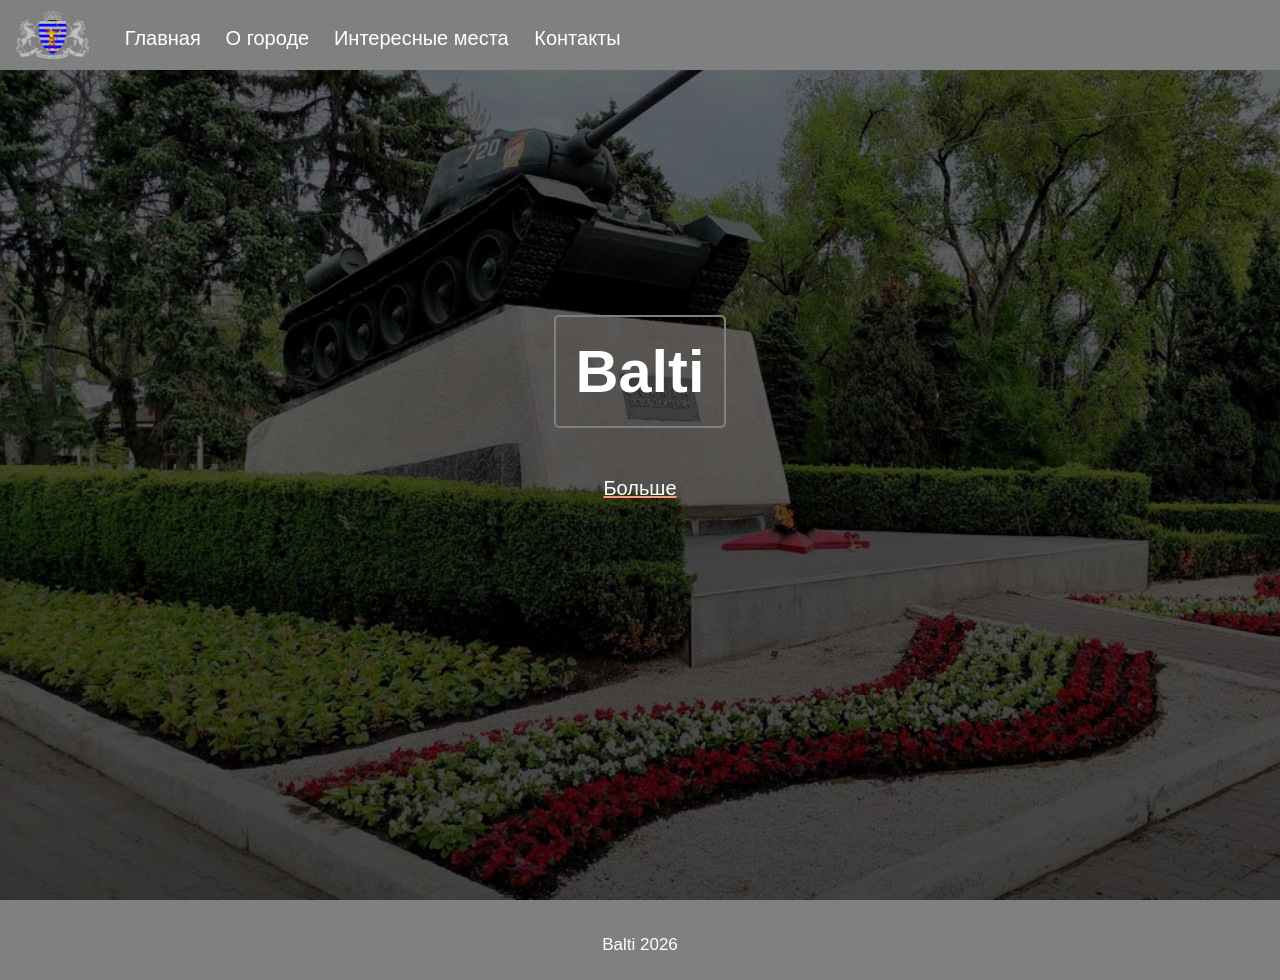
<file: index.html>
<!DOCTYPE html>
<html lang="en">
<head>
    <meta charset="UTF-8">
   <meta name="viewport" content="width=device-width, initial-scale=1.0">

<link rel="stylesheet" href="css/style.css">
<link rel="stylesheet" href="https://cdnjs.cloudflare.com/ajax/libs/font-awesome/6.1.1/css/all.min.css"/>
<link rel="icon" href="images/logo.png">
<script src="js/script.js"></script>



    <title>Бельцы  мой город</title>
    
</head>
<body>

    <header>
        <img class="logo" src="images/logo.png" alt="Лого">
        <navbar> 
            <a href="index.html">Главная</a>
            <a href="pages/despre.html">О городе</a>
            <a href="pages/dostoprimechatel.html">Интересные места </a>
            <a href="pages/contacte.html">Контакты</a>
            
        </navbar>
        <i id="hamburger" onclick="mobileMenu()" class="fa-solid fa-bars"></i>
    </header>

    <main>
        <section id="index">
            
            <div class="index-info">
                
            <h1>Balti</h1>
            <br/>

            <a href="pages/index.html" class="link-index">Больше</a>

            </div>

        </section>

    </main>

    <footer>
        <span>Balti 2026</span>
    </footer>
</body>
</html>
</file>
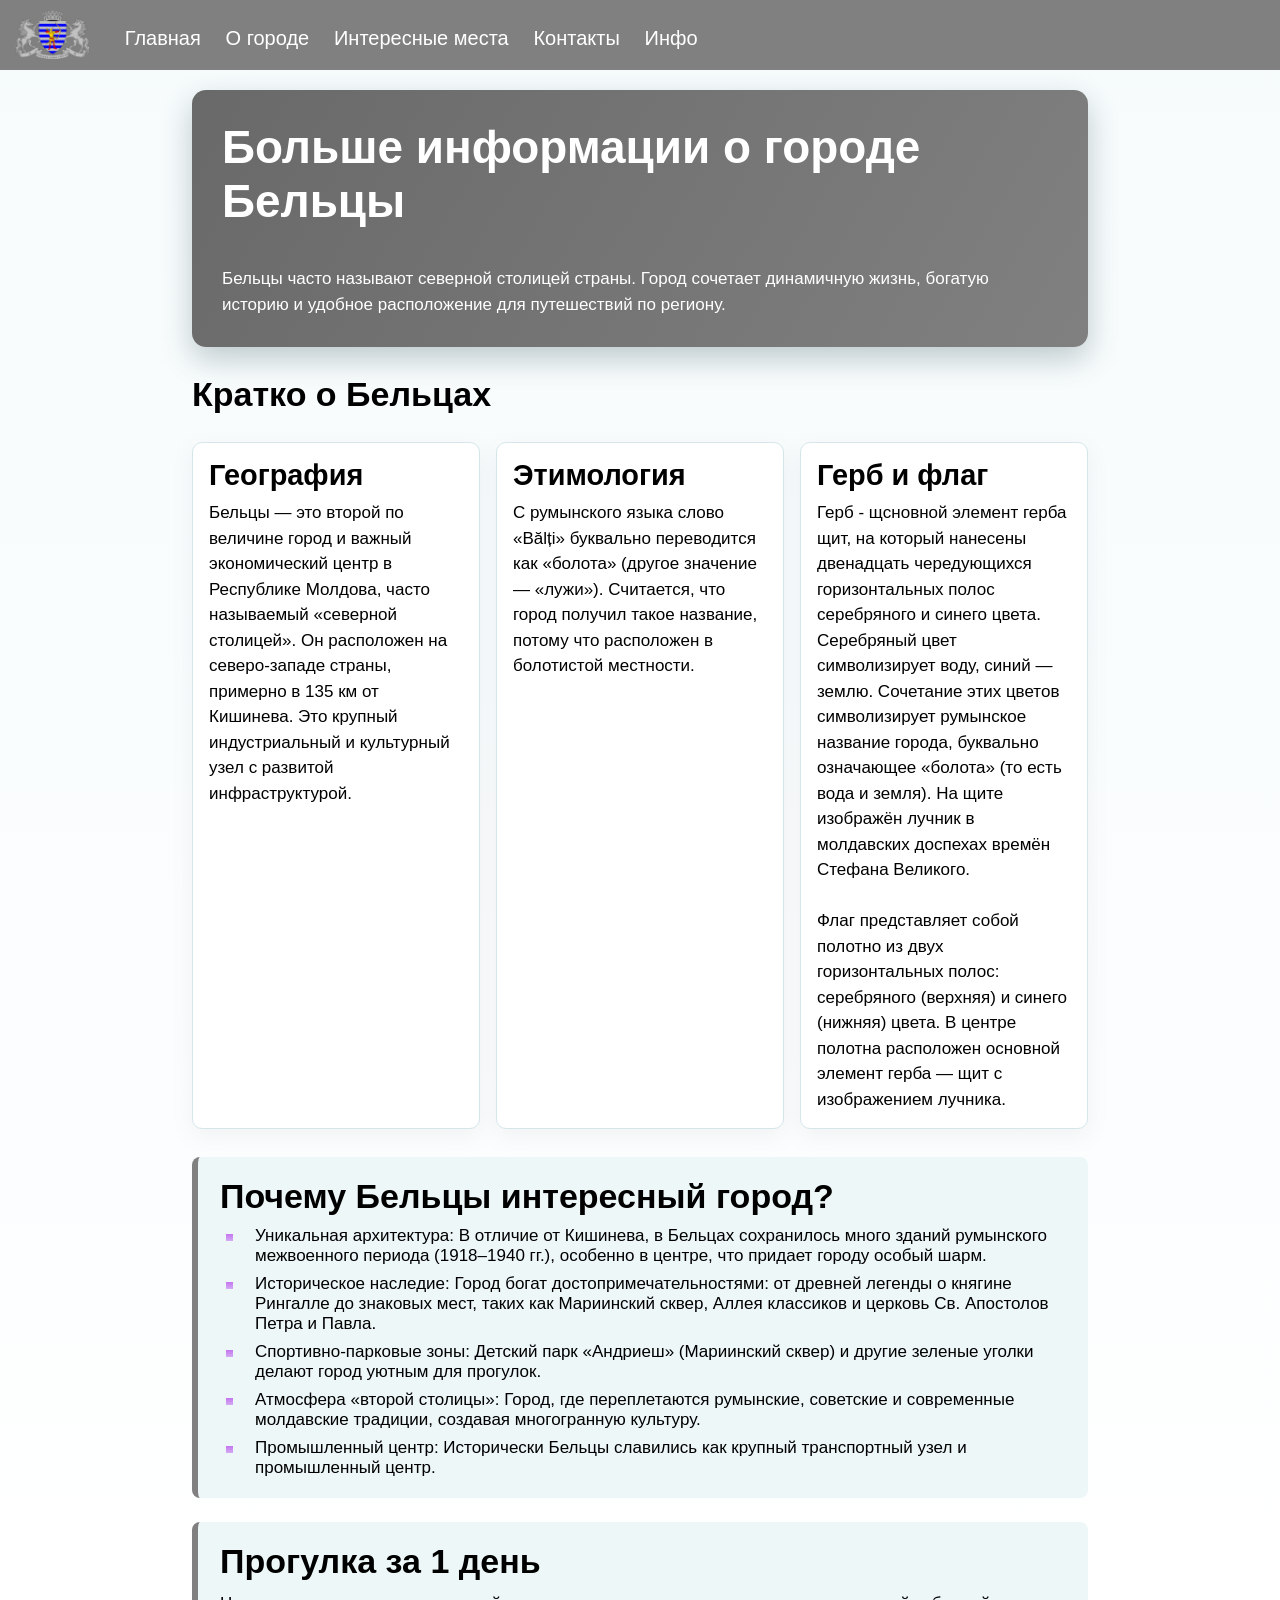
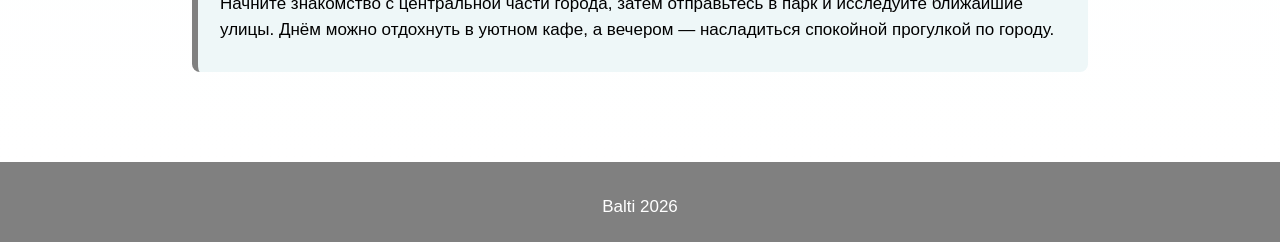
<file: pages/index.html>
<!DOCTYPE html>
<html lang="ru">
<head>
    <meta charset="UTF-8">
    <meta name="viewport" content="width=device-width, initial-scale=1.0">
    <link rel="stylesheet" href="../css/style.css">
    <link rel="stylesheet" href="https://cdnjs.cloudflare.com/ajax/libs/font-awesome/6.1.1/css/all.min.css"/>
    <link rel="icon" href="../images/logo.png">
    <script src="../js/script.js"></script>
    <title>Бельцы - Больше информации</title>
</head>
<body>

    <header>
        <img class="logo" src="../images/logo.png" alt="Лого">
        <navbar>
            <a href="../index.html">Главная</a>
            <a href="../pages/despre.html">О городе</a>
            <a href="../pages/dostoprimechatel.html">Интересные места</a>
            <a href="../pages/contacte.html">Контакты</a>
            <a href="../pages/index.html">Инфо</a>
        </navbar>
        <i id="hamburger" onclick="mobileMenu()" class="fa-solid fa-bars"></i>
    </header>

    <main>
        <section class="more-info">
            <div class="more-info-hero">
                <h1>Больше информации о городе Бельцы</h1>
                <p>
                    Бельцы часто называют северной столицей страны. Город сочетает динамичную жизнь, богатую историю и удобное расположение для путешествий по региону.
                    
                </p>
            </div>

            <h2>Кратко о Бельцах</h2>
            <div class="info-grid">
                <article class="info-card">
                    <h3>География</h3>
                    <p>
                        Бельцы — это второй по величине город и важный экономический центр в Республике Молдова, часто называемый «северной столицей». Он расположен на северо-западе страны, примерно в 135 км от Кишинева. Это крупный индустриальный и культурный узел с развитой инфраструктурой.                        
                    </p>
                </article>

                <article class="info-card">
                    <h3>Этимология</h3>
                    <p>
                        С румынского языка слово «Bălți» буквально переводится как «болота» (другое значение — «лужи»). Считается, что город получил такое название, потому что расположен в болотистой местности.
                       
                    </p>
                </article>

                <article class="info-card">
                    <h3>Герб и флаг</h3>
                    <p>
                        Герб - щсновной элемент герба щит, на который нанесены двенадцать чередующихся горизонтальных полос серебряного и синего цвета. Серебряный цвет символизирует воду, синий — землю. Сочетание этих цветов символизирует румынское название города, буквально означающее «болота» (то есть вода и земля). На щите изображён лучник в молдавских доспехах времён Стефана Великого. 
                        <br>
                        <br>
                        Флаг представляет собой полотно из двух горизонтальных полос: серебряного (верхняя) и синего (нижняя) цвета. В центре полотна расположен основной элемент герба — щит с изображением лучника.
                    </p>
                </article>
            </div>

            <div class="info-block">
                <h2>Почему Бельцы интересный город?</h2>
                <ul class="info-list">
                    <li>Уникальная архитектура: В отличие от Кишинева, в Бельцах сохранилось много зданий румынского межвоенного периода (1918–1940 гг.), особенно в центре, что придает городу особый шарм.</li>
                    <li>Историческое наследие: Город богат достопримечательностями: от древней легенды о княгине Рингалле до знаковых мест, таких как Мариинский сквер, Аллея классиков и церковь Св. Апостолов Петра и Павла.
                    <li>Спортивно-парковые зоны: Детский парк «Андриеш» (Мариинский сквер) и другие зеленые уголки делают город уютным для прогулок.
                    <li>Атмосфера «второй столицы»: Город, где переплетаются румынские, советские и современные молдавские традиции, создавая многогранную культуру.</li>
                    <li>Промышленный центр: Исторически Бельцы славились как крупный транспортный узел и промышленный центр.</li>    
                </ul>
            </div>

            <div class="info-block">
                <h2>Прогулка за 1 день</h2>
                <p>
                    Начните знакомство с центральной части города, затем отправьтесь в парк и исследуйте ближайшие улицы. Днём можно отдохнуть в уютном кафе, а вечером — насладиться спокойной прогулкой по городу.
                    
                    
                </p>
                <p>
                
                   
                </p>
            </div>
        </section>
    </main>

    <footer>
        <span>Balti 2026</span>
    </footer>
</body>
</html>
</file>
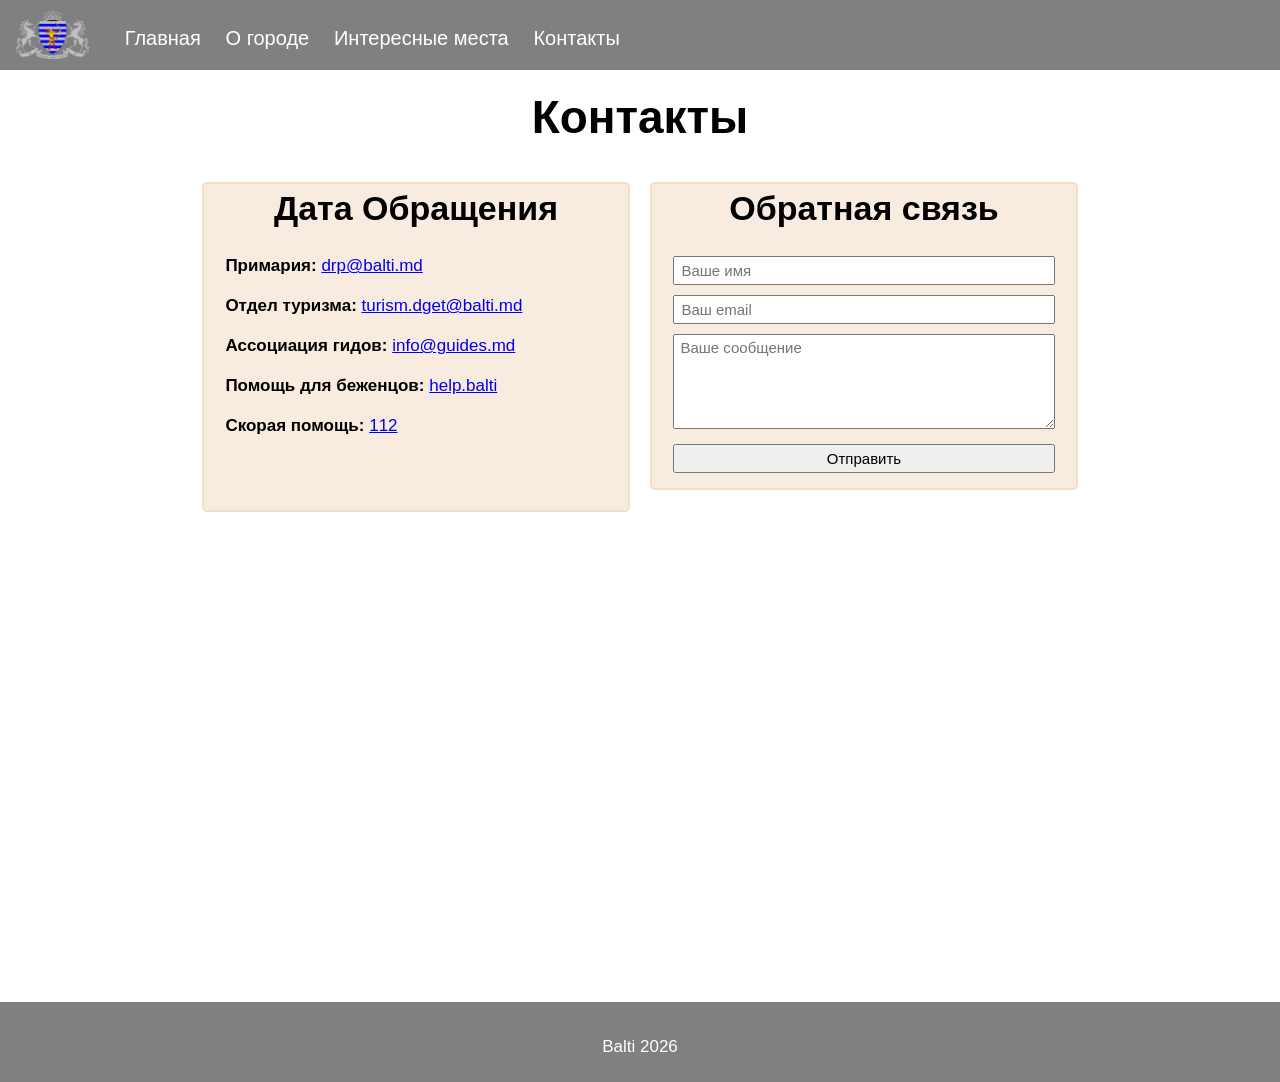
<file: pages/contacte.html>
<!DOCTYPE html>
<html lang="en">

<head>
    <meta charset="UTF-8">
    <meta name="viewport" content="width=device-width, initial-scale=1.0">

    <link rel="stylesheet" href="../css/style.css">
    <link rel="stylesheet" href="https://cdnjs.cloudflare.com/ajax/libs/font-awesome/6.1.1/css/all.min.css" />
    <link rel="icon" href="../images/logo.png">
    <script src="../js/script.js"></script>



    <title>Бельцы - мой город</title>
</head>

<body>

    <header>
        <img class="logo" src="../images/logo.png" alt="Лого">
        <navbar>
            <a href="../index.html">Главная</a>
            <a href="../pages/despre.html">О городе</a>
            <a href="../pages/dostoprimechatel.html">Интересные места</a>
            <a href="../pages/contacte.html">Контакты</a>
            
        </navbar>
             <i id="hamburger" onclick="mobileMenu()" class="fa-solid fa-bars"></i>
    </header>

    <main>
        <section>

            <h1 class="centered">Контакты</h1>

            <div class="row">
                <div class="col-50">
                    
                    <div class="contacte">
                        <h2 class="centered">Дата Обращения</h2>
                        <b>Примария: </b>
                        <a href="mailto:drp@balti.md">drp@balti.md</a>
                        <br/> <br/>

                        <b>Отдел туризма: </b>
                        <a href="mailto:turism.dget@balti.md">turism.dget@balti.md</a>
                        <br/> <br/>

                        <b>Ассоциация гидов: </b>
                        <a href="mailto:info@guides.md">info@guides.md</a>
                        <br/> <br/>
                        
                        <b>Помощь для беженцов: </b>
                        <a target="_blank" href="https://dopomogabalti.org/home_ru">help.balti</a>
                        <br/> <br/>

                     <b>Скорая помощь: </b>
                        <a href="tel:112">112</a>
                        <br/> <br/>
                    </div>

                </div>

                <div class="col-50">
                    <form class="cform">
                        <h2 class="centered">Обратная связь</h2>

                        <input type="text" placeholder="Ваше имя">
                        <input type="email" placeholder="Ваш email">
                        <textarea rows="5" placeholder="Ваше сообщение"></textarea>
                        <input type="submit" value="Отправить">
                    </form>
                </div>

                
            </div>

            <br/>


            <iframe class="harta"
                src="https://www.google.com/maps/embed?pb=!1m18!1m12!1m3!1d42907.97107232485!2d27.860093747606285!3d47.76693839751698!2m3!1f0!2f0!3f0!3m2!1i1024!2i768!4f13.1!3m3!1m2!1s0x40cb673a731f2613%3A0x75ffb7a54ede02d9!2z0JHQtdC70YzRhtGLLCDQnNC-0LvQtNC-0LLQsA!5e0!3m2!1sru!2s!4v1774688675212!5m2!1sru!2s"
                width="600" height="450" style="border:0;" allowfullscreen="" loading="lazy"
                referrerpolicy="no-referrer-when-downgrade"></iframe>
        </section>

    </main>

    <footer>
        <span>Balti 2026</span>
    </footer>
</body>

</html>
</file>
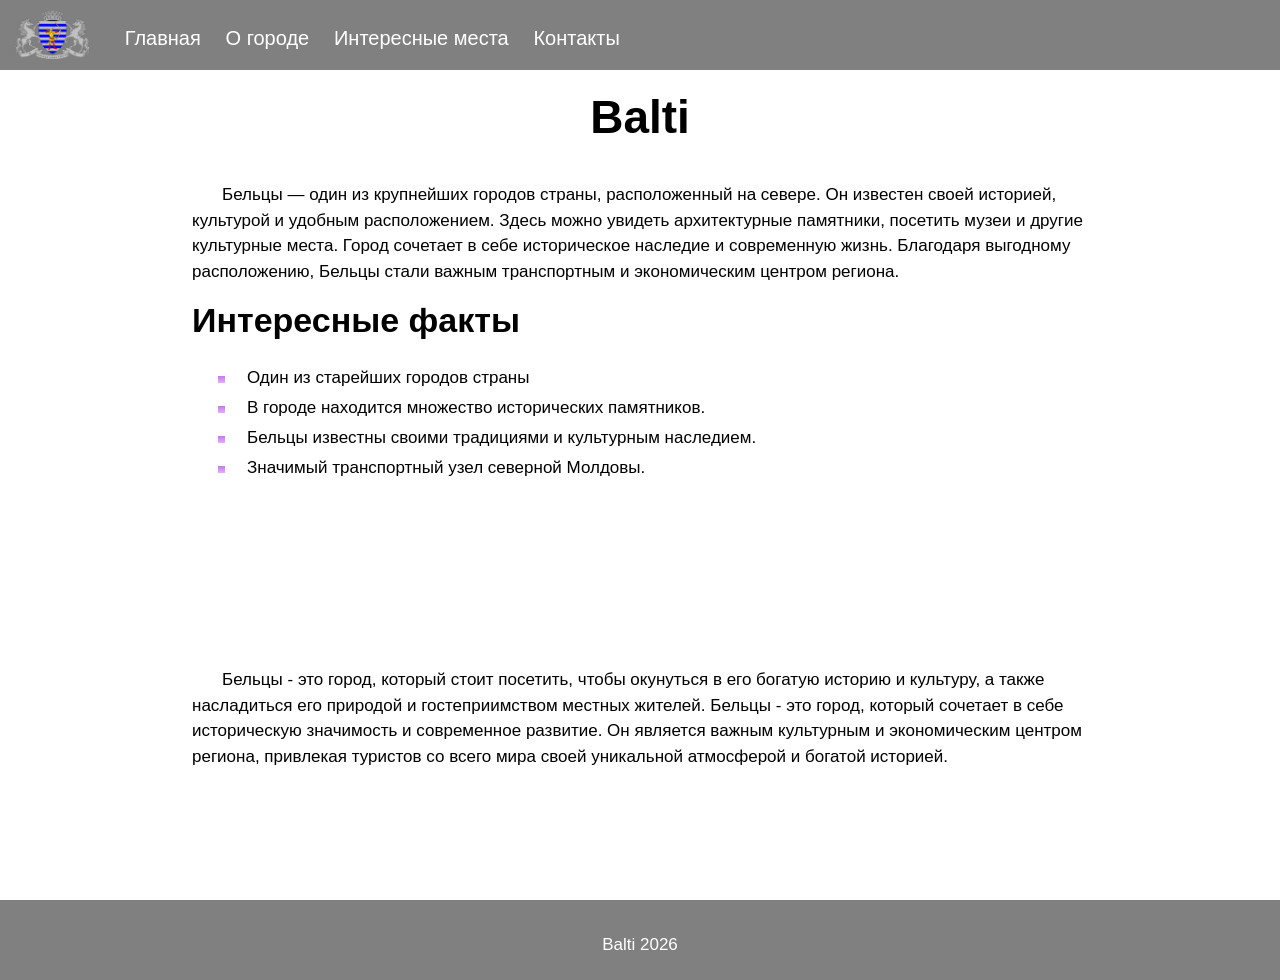
<file: pages/despre.html>
<!DOCTYPE html>
<html lang="en">
<head>
    <meta charset="UTF-8">
    <meta name="viewport" content="width=device-width, initial-scale=1.0">

<link rel="stylesheet" href="../css/style.css">
<link rel="stylesheet" href="https://cdnjs.cloudflare.com/ajax/libs/font-awesome/6.1.1/css/all.min.css"/>
<link rel="icon" href="../images/logo.png">
<script src="../js/script.js"></script>



    <title>Бельцы - мой город</title>
</head>
<body>

    <header>
        <img class="logo" src="../images/logo.png" alt="Лого">
        <navbar> 
            <a href="../index.html">Главная</a>
            <a href="../pages/despre.html">О городе</a>
            <a href="../pages/dostoprimechatel.html">Интересные места</a>
            <a href="../pages/contacte.html">Контакты</a>
            
        </navbar>
             <i id="hamburger" onclick="mobileMenu()" class="fa-solid fa-bars"></i>
    </header>

    <main>
        <section>

            <h1 class="centered">Balti</h1>
            <p>
               Бельцы — один из крупнейших городов страны, расположенный на севере. Он известен своей историей, культурой и удобным расположением. Здесь можно увидеть архитектурные памятники, посетить музеи и другие культурные места.

            Город сочетает в себе историческое наследие и современную жизнь. Благодаря выгодному расположению, Бельцы стали важным транспортным и экономическим центром региона.
        </p>


        <h2>Интересные факты</h2>
        <ul>
            <li>Один из старейших городов страны</li>
            <li>В городе находится множество исторических памятников.</li>
            <li>Бельцы известны своими традициями и культурным наследием.</li>
            <li>Значимый транспортный узел северной Молдовы.</li>
            
        </ul>



        <iframe class="vfrem" src="https://www.youtube.com/embed/0PGiA3L0Sao?si=H-9b8ZWR_xIa7xcO&amp;start=17" 
        title="YouTube video player" frameborder="0" 
        allow="accelerometer; autoplay; clipboard-write; encrypted-media; gyroscope; picture-in-picture; web-share" referrerpolicy="strict-origin-when-cross-origin"
        allowfullscreen></iframe>


        <p>
            Бельцы - это город, который стоит посетить, чтобы окунуться в его богатую историю и культуру, а также насладиться его природой и гостеприимством местных жителей.
            Бельцы - это город, который сочетает в себе историческую значимость и современное развитие. Он является важным культурным и экономическим центром региона, привлекая туристов со всего мира своей уникальной атмосферой и богатой историей.
        
        </p>

        </section>

    </main>

    <footer>
        <span>Balti 2026</span>
    </footer>
</body>
</html>
</file>
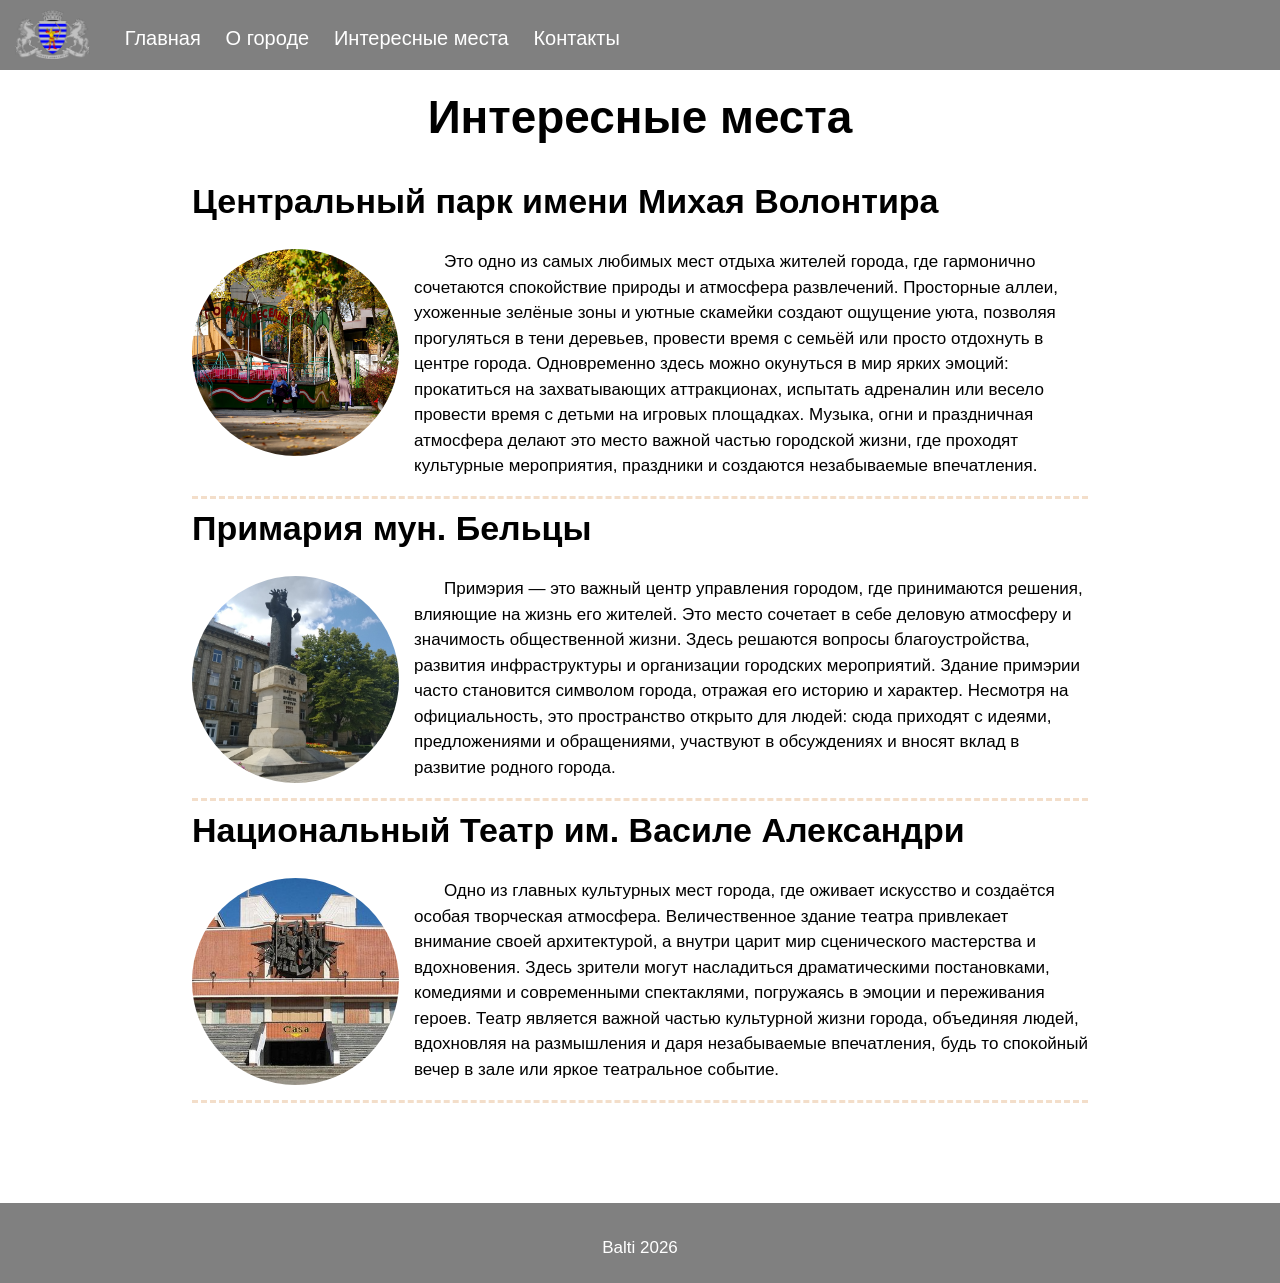
<file: pages/dostoprimechatel.html>
<!DOCTYPE html>
<html lang="en">
<head>
    <meta charset="UTF-8">
    <meta name="viewport" content="width=device-width, initial-scale=1.0">

<link rel="stylesheet" href="../css/style.css">
<link rel="stylesheet" href="https://cdnjs.cloudflare.com/ajax/libs/font-awesome/6.1.1/css/all.min.css"/>
<link rel="icon" href="../images/logo.png">
<script src="../js/script.js"></script>



    <title>Бельцы - мой город</title>
</head>
<body>

    <header>
        <img class="logo" src="../images/logo.png" alt="Лог">
        <navbar> 
            <a href="../index.html">Главная</a>
            <a href="../pages/despre.html">О городе</a>
            <a href="../pages/dostoprimechatel.html">Интересные места</a>
            <a href="../pages/contacte.html">Контакты</a>
            
        </navbar>
             <i id="hamburger" onclick="mobileMenu()" class="fa-solid fa-bars"></i>
    </header>

    <main>

        <section>
            <h1 class="centered">Интересные места</h1>

            <div class="loc">

                <h2>Центральный парк имени Михая Волонтира</h2>
                <img src="../images/park.jpg" alt="Центральный парк имени Михая Волонтира">
                <p>
                    Это одно из самых любимых мест отдыха жителей города, где гармонично сочетаются спокойствие природы и атмосфера развлечений. Просторные аллеи, ухоженные зелёные зоны и уютные скамейки создают ощущение уюта, позволяя прогуляться в тени деревьев, провести время с семьёй или просто отдохнуть в центре города. Одновременно здесь можно окунуться в мир ярких эмоций: прокатиться на захватывающих аттракционах, испытать адреналин или весело провести время с детьми на игровых площадках. Музыка, огни и праздничная атмосфера делают это место важной частью городской жизни, где проходят культурные мероприятия, праздники и создаются незабываемые впечатления.                </p>
            </div>

            <div class="loc">
                <h2>Примария мун. Бельцы</h2>
                <img src="../images/pamia.jpg" alt="Танка">
                <p>
                    Примэрия — это важный центр управления городом, где принимаются решения, влияющие на жизнь его жителей. Это место сочетает в себе деловую атмосферу и значимость общественной жизни. Здесь решаются вопросы благоустройства, развития инфраструктуры и организации городских мероприятий. Здание примэрии часто становится символом города, отражая его историю и характер. Несмотря на официальность, это пространство открыто для людей: сюда приходят с идеями, предложениями и обращениями, участвуют в обсуждениях и вносят вклад в развитие родного города.
                </p>

            </div>

            <div class="loc">
                <h2>Национальный Театр им. Василе Александри</h2>
                <img src="../images/teatr.jpg" alt="Аквапарк «Фантастик»">
                <p>
                    Одно из главных культурных мест города, где оживает искусство и создаётся особая творческая атмосфера. Величественное здание театра привлекает внимание своей архитектурой, а внутри царит мир сценического мастерства и вдохновения. Здесь зрители могут насладиться драматическими постановками, комедиями и современными спектаклями, погружаясь в эмоции и переживания героев. Театр является важной частью культурной жизни города, объединяя людей, вдохновляя на размышления и даря незабываемые впечатления, будь то спокойный вечер в зале или яркое театральное событие.
                </p>

            </div>


        </section>

    </main>

    <footer>
        <span>Balti 2026</span>
    </footer>
</body>
</html>
</file>
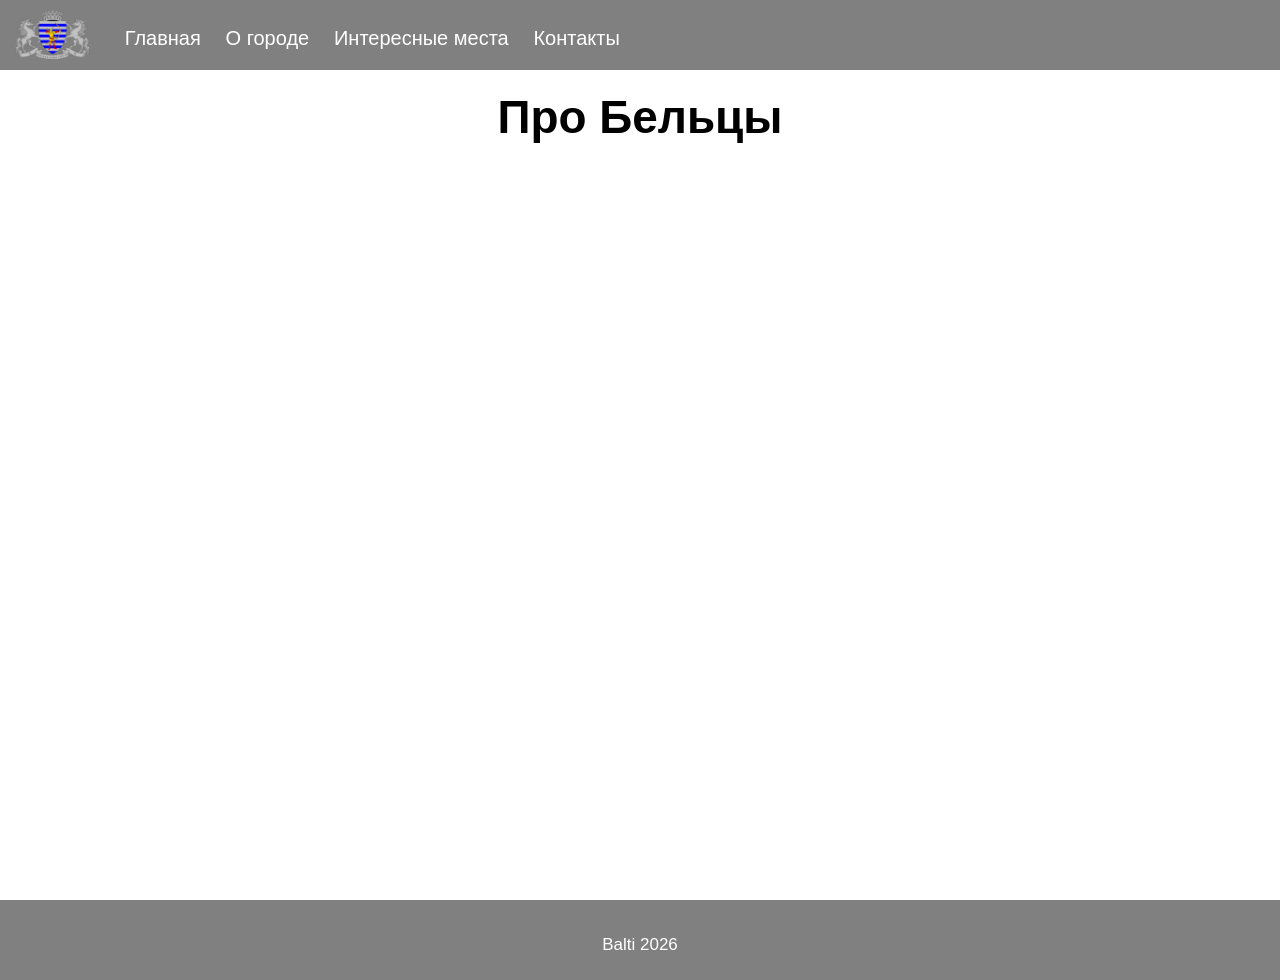
<file: pages/structura.html>
<!DOCTYPE html>
<html lang="en">
<head>
    <meta charset="UTF-8">
    <meta name="viewport" content="width=device-width, initial-scale=1.0">

<link rel="stylesheet" href="../css/style.css">
<link rel="stylesheet" href="https://cdnjs.cloudflare.com/ajax/libs/font-awesome/6.1.1/css/all.min.css"/>
<link rel="icon" href="../images/logo.png">
<script src="../js/script.js"></script>



    <title>Бельцы - мой город</title>
</head>
<body>

    <header>
        <img class="logo" src="../images/logo.png" alt="Лого">
        <navbar> 
            <a href="../index.html">Главная</a>
            <a href="../pages/despre.html">О городе</a>
            <a href="../pages/dostoprimechatel.html">Интересные места</a>
            <a href="../pages/contacte.html">Контакты</a>
        </navbar>
             <i id="hamburger" onclick="mobileMenu()" class="fa-solid fa-bars"></i>
    </header>

    <main>
        <section>

            <h1 class="centered">Про Бельцы</h1>
        </section>

    </main>

    <footer>
        <span>Balti 2026</span>
    </footer>
</body>
</html>
</file>
<file: css/style.css>
﻿/* Подключение шрифтов из Google Fonts */
@import url('https://fonts.googleapis.com/css2?family=Dancing+Script:wght@400..700&family=Montserrat:ital,wght@0,100..900;1,100..900&display=swap');

/* Применяется ко всем элементам */
* {
    box-sizing: border-box; /* padding и border включаются в ширину/высоту */
}

body {
    margin: 0; /* убираем стандартные отступы */
    font-family: "Arial", sans-serif; /* основной шрифт */
    font-size: 17px; /* размер текста */
}

main {
    min-height: 100vh; /* минимальная высота = 100% экрана */
}

header {
    background: #808080; /* цвет фона */
    position: fixed; /* фиксируется сверху */
    width: 100%; /* на всю ширину */
    top: 0; /* прижат к верху */
    padding: 10px 15px 5px 15px; /* внутренние отступы */
}

navbar {
    margin-left: 30px; /* отступ слева */
    margin-bottom: 10px; /* отступ снизу */
    display: inline-block; /* строчно-блочный */
    overflow: auto; /* скрытие переполнения */
}

navbar a {
    color: white; /* цвет ссылок */
    text-decoration: none; /* убираем подчеркивание */
    margin-right: 20px; /* отступ между ссылками */
    font-size: 20px; /* размер текста */
}

navbar a:hover {
    color: #f3deca; /* цвет при наведении */
    text-decoration: underline 1px; /* подчеркивание */
}

footer {
    min-height: 80px; /* минимальная высота */
    background: #808080; /* цвет фона */
    text-align: center; /* текст по центру */
    color: white; /* цвет текста */
    padding-top: 35px; /* отступ сверху */
}

p {
    line-height: 150%; /* межстрочный интервал */
    text-indent: 30px; /* красная строка */
}

li {
    margin-top: 10px; /* отступ сверху */
    padding-left: 15px; /* отступ слева */
    list-style-image: linear-gradient(hsla(280, 82%, 57%, 0.685), hsla(280, 82%, 57%, 0.397)); /* кастомный маркер */
}

h1, h2, h3, h4, h5, h6 {
    margin-top: 0; /* убираем отступ сверху */
    font-family: "Arial", cursive; /* шрифт заголовков */
}

h1 {
    font-size: 270%; /* размер */
}

h2 {
    font-size: 200%; /* размер */
}

section {
    padding: 90px 15%; /* внутренние отступы */
}

.logo {
    height: 50px; /* высота логотипа */
}

#index {
    background: linear-gradient(hsla(0, 0%, 0%, 0.582), #000000bd), url('../images/nacialo1.jpg'); /* фон + затемнение */
    background-size: cover; /* растягивание */
    min-height: 100vh; /* высота */
}

.index-info {
    margin-top: 25vh; /* отступ сверху */
    text-align: center; /* по центру */
}

.index-info h1 {
    font-size: 350%; /* размер */
    color: white; /* цвет */
    border: 2px solid gray; /* рамка */
    display: inline-block; /* чтобы рамка обтекала текст */
    padding: 20px; /* отступы */
    border-radius: 5px; /* скругление */
    background-color: hsla(211, 211, 211); /* фон */
}

.link-index {
    color: white; /* цвет */
    text-decoration: underline #fa9483 2px; /* подчеркивание */
    font-size: 20px; /* размер */
}

.link-index:hover {
    color: #fedeca; /* цвет при наведении */
}

.more-info {
    background: linear-gradient(180deg, #f6fbfc 0%, #ffffff 100%); /* градиент */
}

.more-info-hero {
    background: linear-gradient(120deg, #696969, #808080); /* фон */
    color: white; /* текст */
    padding: 30px; /* отступы */
    border-radius: 14px; /* скругление */
    margin-bottom: 28px; /* отступ */
    box-shadow: rgba(38, 77, 84, 0.28) 0px 12px 30px; /* тень */
}

.more-info-hero p {
    text-indent: 0; /* без красной строки */
    margin: 10px 0 0; /* отступы */
}

.info-grid {
    display: grid; /* сетка */
    grid-template-columns: repeat(3, minmax(220px, 1fr)); /* 3 колонки */
    gap: 16px; /* расстояние */
    margin: 20px 0 28px; /* отступы */
}

.info-card {
    background: #ffffff; /* фон */
    border: 1px solid #d5e7ea; /* рамка */
    border-radius: 10px; /* скругление */
    padding: 16px; /* отступ */
    box-shadow: rgba(100, 100, 111, 0.08) 0px 7px 22px 0px; /* тень */
}

.info-card h3 {
    font-size: 170%; /* размер */
    margin-bottom: 8px; /* отступ */
}

.info-card p {
    text-indent: 0; /* без отступа */
    margin: 0; /* убираем отступы */
}

.info-block {
    margin-top: 24px; /* отступ */
    padding: 20px 22px; /* отступы */
    background: #eef7f8; /* фон */
    border-left: 6px solid #808080; /* левая линия */
    border-radius: 8px; /* скругление */
}

.info-block h2 {
    margin-bottom: 10px; /* отступ */
}

.info-block p {
    text-indent: 0; /* без отступа */
    margin: 0 0 10px; /* отступы */
}

.info-list {
    margin: 0; /* убираем отступ */
    padding-left: 20px; /* отступ */
}

.info-list li {
    margin-top: 8px; /* отступ */
}

.centered {
    text-align: center; /* по центру */
}

.vframe {
    width: 100%; /* ширина */
    height: 30vw; /* высота от ширины */
    border: 2px double #f3deca; /* двойная рамка */
    border-radius: 5px; /* скругление */
    box-shadow: rgba(100, 100, 111, 0.2) 0px 7px 29px 0px; /* тень */
}

.loc {
    overflow: auto; /* очистка float */
    border-bottom: 3px #f3deca dashed; /* пунктир */
    margin-bottom: 10px; /* отступ */
}

.loc img {
    height: 23vh; /* высота */
    width: 23vh; /* ширина */
    object-fit: cover; /* обрезка */
    border-radius: 50%; /* круг */
    float:left; /* обтекание */
    margin-right: 15px; /* отступ */
    margin-bottom: 15px; /* отступ */
}

.harta {
    width: 100%; /* ширина */
    height: 40vh; /* высота */
}

.row {
    overflow: auto; /* очистка float */
}

[class^="col-"] {
    float: left; /* колонки */
    padding: 0px 10px; /* отступ */
}

.col-50 {
    width: 50%; /* половина ширины */
}

.contacte {
    border: 2px solid #f3deca; /* рамка */
    border-radius: 5px; /* скругление */
    background-color: #f3deca9b; /* фон */
    padding: 5px 5%; /* отступ */
    height: 330px; /* высота */
    margin-bottom: 15px; /* отступ */
}

.cform {
    border: 2px solid #f3deca;
    border-radius: 5px;
    background-color: #f3deca9b;
    padding: 5px 5%;
}

.cform input, .cform textarea {
    width: 100%; /* на всю ширину */
    padding: 15px; /* отступ */
    font-size: 15px; /* размер */
    font-family: Arial;
    margin-bottom: 10px; /* отступ */
    padding: 4px 6px; /* уточнение padding */
}

#hamburger {
    color: white; /* цвет */
    font-size: 28px; /* размер */
    position: absolute; /* позиция */
    right: 22px; /* справа */
    top: 24px; /* сверху */
    cursor: pointer; /* курсор */
    display: none; /* скрыт */
}

/* адаптив */
@media (max-width: 800px) {

    body {
        font-size: 16px; /* уменьшаем текст */
    }

    section {
        padding: 90px 10px; /* уменьшаем отступ */
    }

    .index-info h1 {
        font-size: 250%; /* уменьшаем заголовок */
    }

    .vframe {
        height: 55vw; /* увеличиваем высоту */
    }

    .info-grid {
        grid-template-columns: 1fr; /* 1 колонка */
    }

    .more-info-hero {
        padding: 22px; /* меньше отступ */
    }

    [class^="col-"] {
        width: 100% !important; /* колонки в 1 линию */
    }

    navbar {
        display: block;
        margin-left: 0;
        margin-top: 10px;
    }

    navbar a {
        display: none; /* скрываем ссылки */
        margin-right: 0;
        padding: 10px 0;
        width: 100%;
    }

    navbar.mobile a {
        display: block; /* показываем при открытии */
        text-align: center;
    }

    #hamburger {
        display: block; /* показываем бургер */
    }
}
</file>
